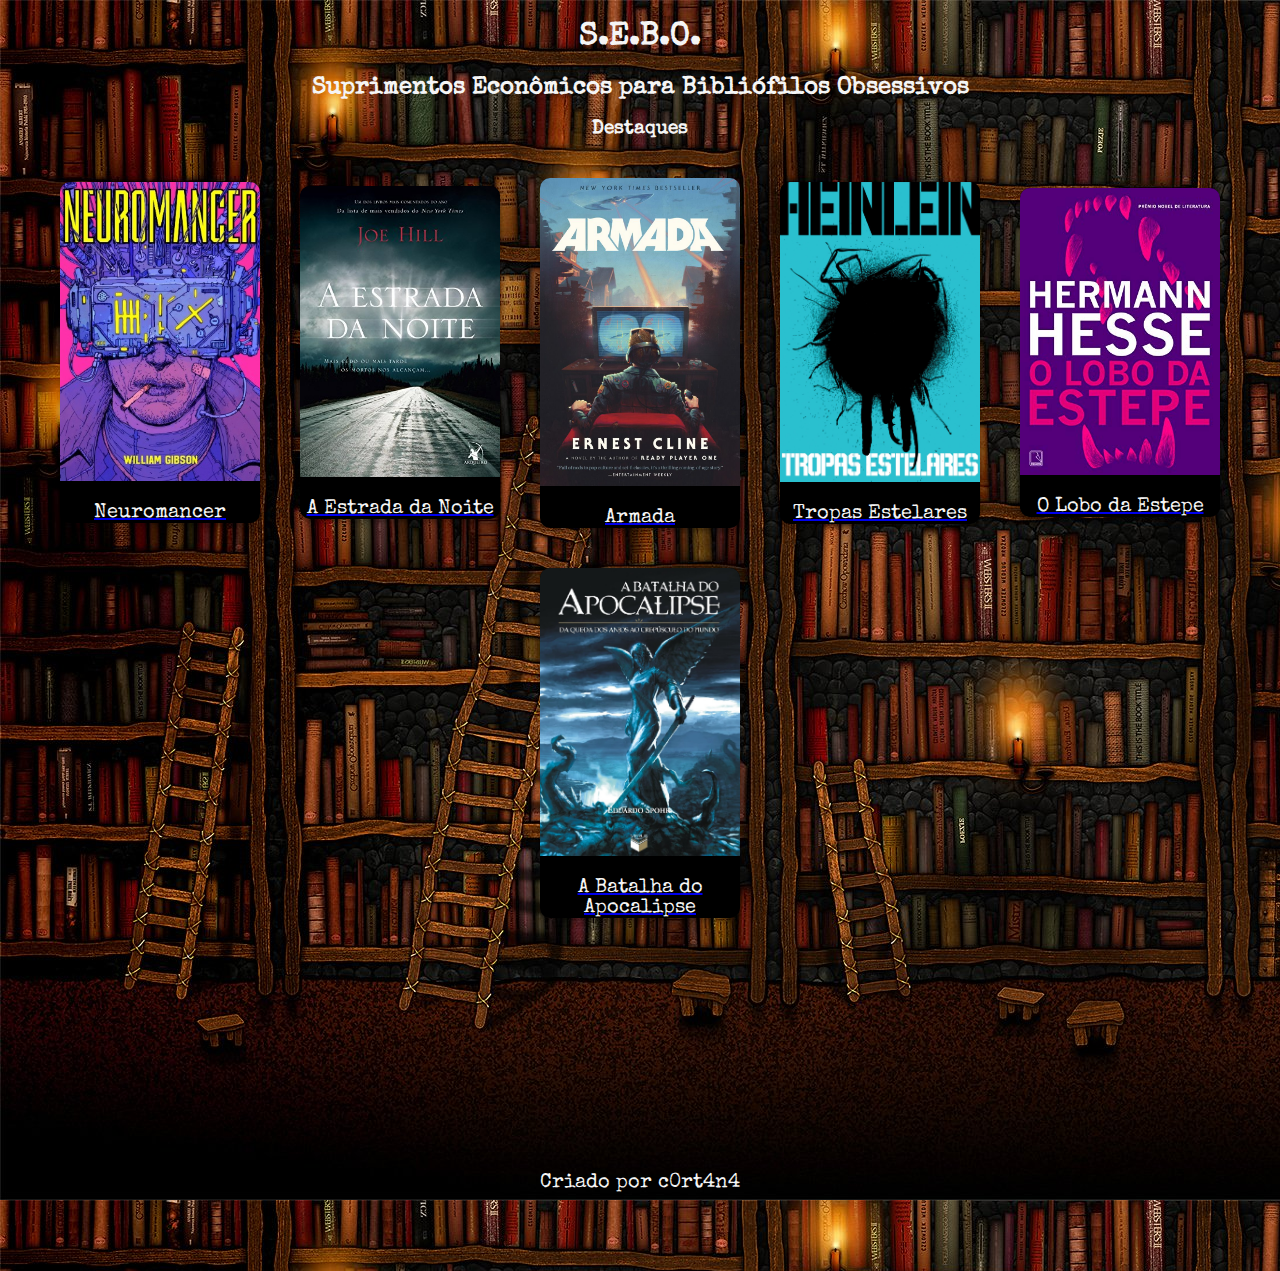
<file: index.html>
<!DOCTYPE html>
<html lang="pt-br">
    <head>
        <meta charset="UTF-8" />
        <meta http-equiv="X-UA-Compatible" content="IE=edge" />
        <meta name="viewport" content="width=device-width, initial-scale=1.0" />
        <link rel="stylesheet" href="./style.css"/>
        <link rel="preconnect" href="https://fonts.gstatic.com">
        <link href="https://fonts.googleapis.com/css2?family=Special+Elite&display=swap" rel="stylesheet">
        <title>Document</title>
    </head>

    <body>
        <header>
            <h1>S.E.B.O.</h1>
            <h2> Suprimentos Econômicos para Bibliófilos Obsessivos</h2>
        </header>
        <h3>Destaques</h3>
        <div class="flex-container">
                <figure>
                    <a href="Neuromancer.html" >
                    <img class="box1" src="assets/neuromancer.jpg" />
                    <figcaption class="texto">Neuromancer</figcaption>
                    </a>
                </figure>
            
                <figure>
                    <a href="EstradadaNoite.html" >
                    <img class="box1" src="assets/heartshappedbox.jpg"/>
                    <figcaption class="texto">A Estrada da Noite</figcaption>
                    </a>
                </figure>
            
                <figure>
                    <a href="Armada.html" >
                    <img class="box1" src="assets/armada.jpg"/>
                    <figcaption class="texto">Armada</figcaption>
                    </a>
                </figure>
            
                <figure>
                    <a href="TropasEstelares.html" >
                    <img class="box1" src="assets/starshiptroopers.jpg"/>
                    <figcaption class="texto">Tropas Estelares</figcaption>
                    </a>
                </figure>
           
                <figure>
                    <a href="LobodaEstepe.html" >
                    <img class="box1" src="assets/steppenwolf.jpg"/>
                    <figcaption class="texto">O Lobo da Estepe</figcaption>
                    </a>
                </figure>
            
                <figure>
                    <a href="ABatalha.html" >
                    <img class="box1" src="assets/batalhadoapocalipse.png"/>
                    <figcaption class="texto">A Batalha do Apocalipse</figcaption>
                    </a>
                </figure>
            </div> 
       <footer class="footer-padding">
            <p class="texto">Criado por c0rt4n4</p>
        </footer>
    </body>
</html>
</file>
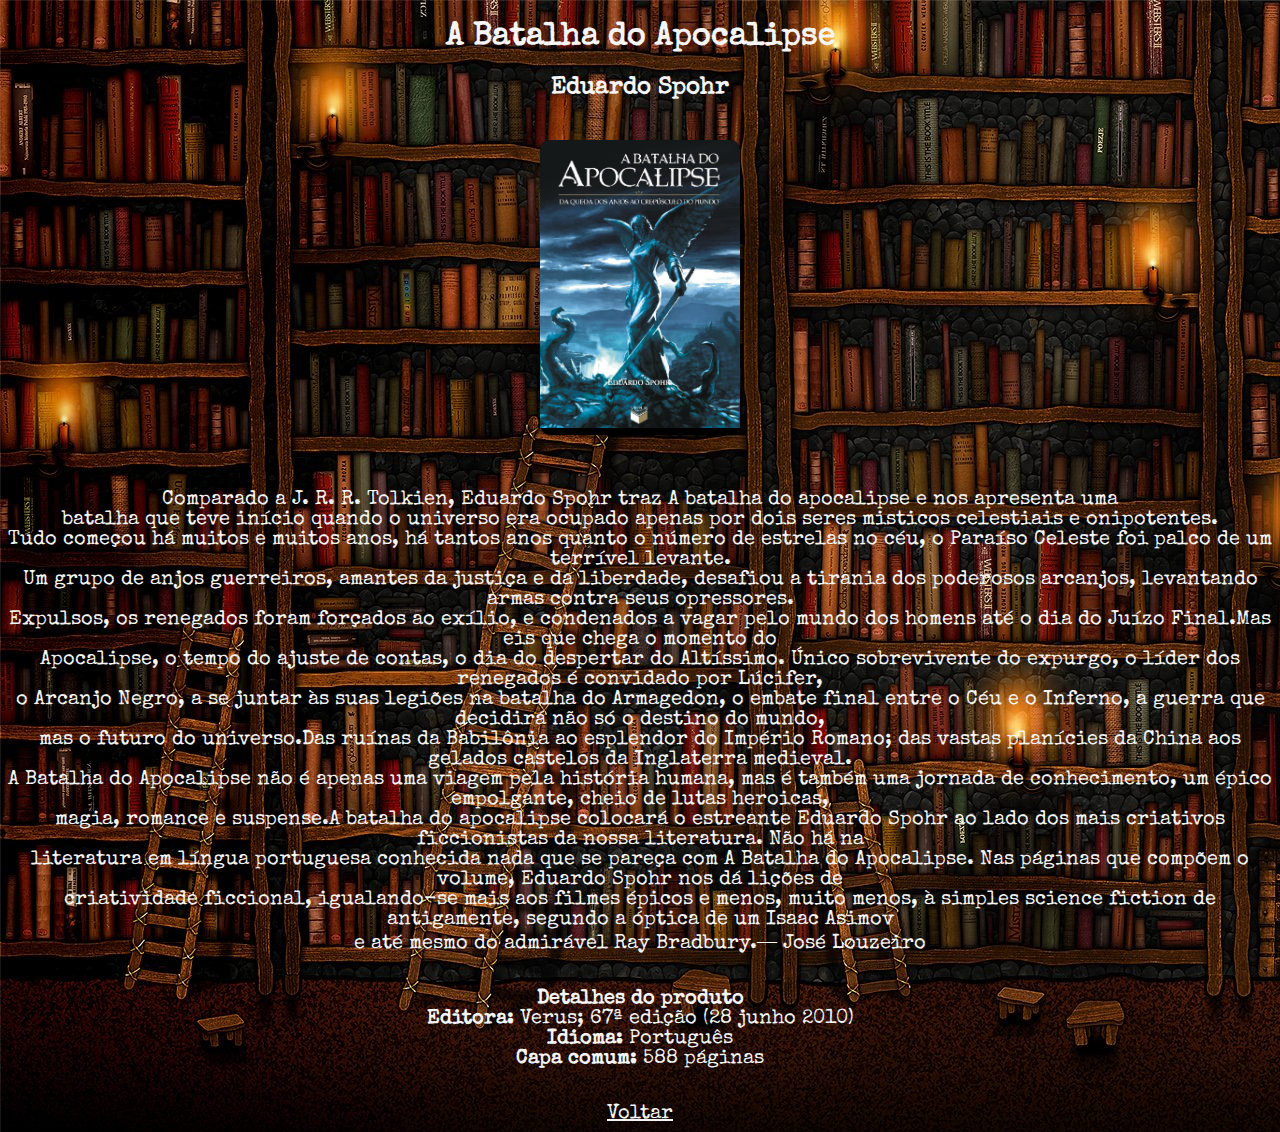
<file: ABatalha.html>
<!DOCTYPE html>
<html lang="pt-br">
    <head>
        <meta charset="UTF-8" />
        <meta http-equiv="X-UA-Compatible" content="IE=edge" />
        <meta name="viewport" content="width=device-width, initial-scale=1.0" />
        <link rel="stylesheet" href="./style.css"/>
        <link rel="preconnect" href="https://fonts.gstatic.com">
        <link href="https://fonts.googleapis.com/css2?family=Special+Elite&display=swap" rel="stylesheet">
        <title>A Batalha do Apocalipse</title>
    </head>

    <body>
        <header>
            <h1>A Batalha do Apocalipse</h1>
            <h2> Eduardo Spohr</h2>
        </header>
        <div class="flex-container">
            <figure>
                <img class="box1" src="assets/batalhadoapocalipse.png"/>
            </figure>
        </div> 
            <p class="texto">Comparado a J. R. R. Tolkien, Eduardo Spohr traz A batalha do apocalipse e nos apresenta uma <br>
                batalha que teve início quando o universo era ocupado apenas por dois seres misticos celestiais e onipotentes. <br>
                Tudo começou há muitos e muitos anos, há tantos anos quanto o número de estrelas no céu, o Paraíso Celeste foi palco de um terrível levante. <br>
                Um grupo de anjos guerreiros, amantes da justiça e da liberdade, desafiou a tirania dos poderosos arcanjos, levantando armas contra seus opressores. <br>
                Expulsos, os renegados foram forçados ao exílio, e condenados a vagar pelo mundo dos homens até o dia do Juízo Final.Mas eis que chega o momento do <br>
                Apocalipse, o tempo do ajuste de contas, o dia do despertar do Altíssimo. Único sobrevivente do expurgo, o líder dos renegados é convidado por Lúcifer, <br>
                o Arcanjo Negro, a se juntar às suas legiões na batalha do Armagedon, o embate final entre o Céu e o Inferno, a guerra que decidirá não só o destino do mundo,<br>
                mas o futuro do universo.Das ruínas da Babilônia ao esplendor do Império Romano; das vastas planícies da China aos gelados castelos da Inglaterra medieval.<br>
                A Batalha do Apocalipse não é apenas uma viagem pela história humana, mas é também uma jornada de conhecimento, um épico empolgante, cheio de lutas heroicas, <br>
                magia, romance e suspense.A batalha do apocalipse colocará o estreante Eduardo Spohr ao lado dos mais criativos ficcionistas da nossa literatura. Não há na <br>
                literatura em língua portuguesa conhecida nada que se pareça com A Batalha do Apocalipse. Nas páginas que compõem o volume, Eduardo Spohr nos dá lições de <br>
                criatividade ficcional, igualando-se mais aos filmes épicos e menos, muito menos, à simples science fiction de antigamente, segundo a óptica de um Isaac Asimov <br>
                e até mesmo do admirável Ray Bradbury.― José Louzeiro<br>
        </p>
        <p class="texto">
            <b>Detalhes do produto</b>
            <br>
            <b>Editora:</b> Verus; 67ª edição (28 junho 2010)
            <br>
            <b>Idioma:</b> Português
            <br>
            <b>Capa comum:</b> 588 páginas
        </p>
        <div class="texto">
            <a class="texto"href="index.html">Voltar</a>
       </div>
     </body>
 </html>
</file>
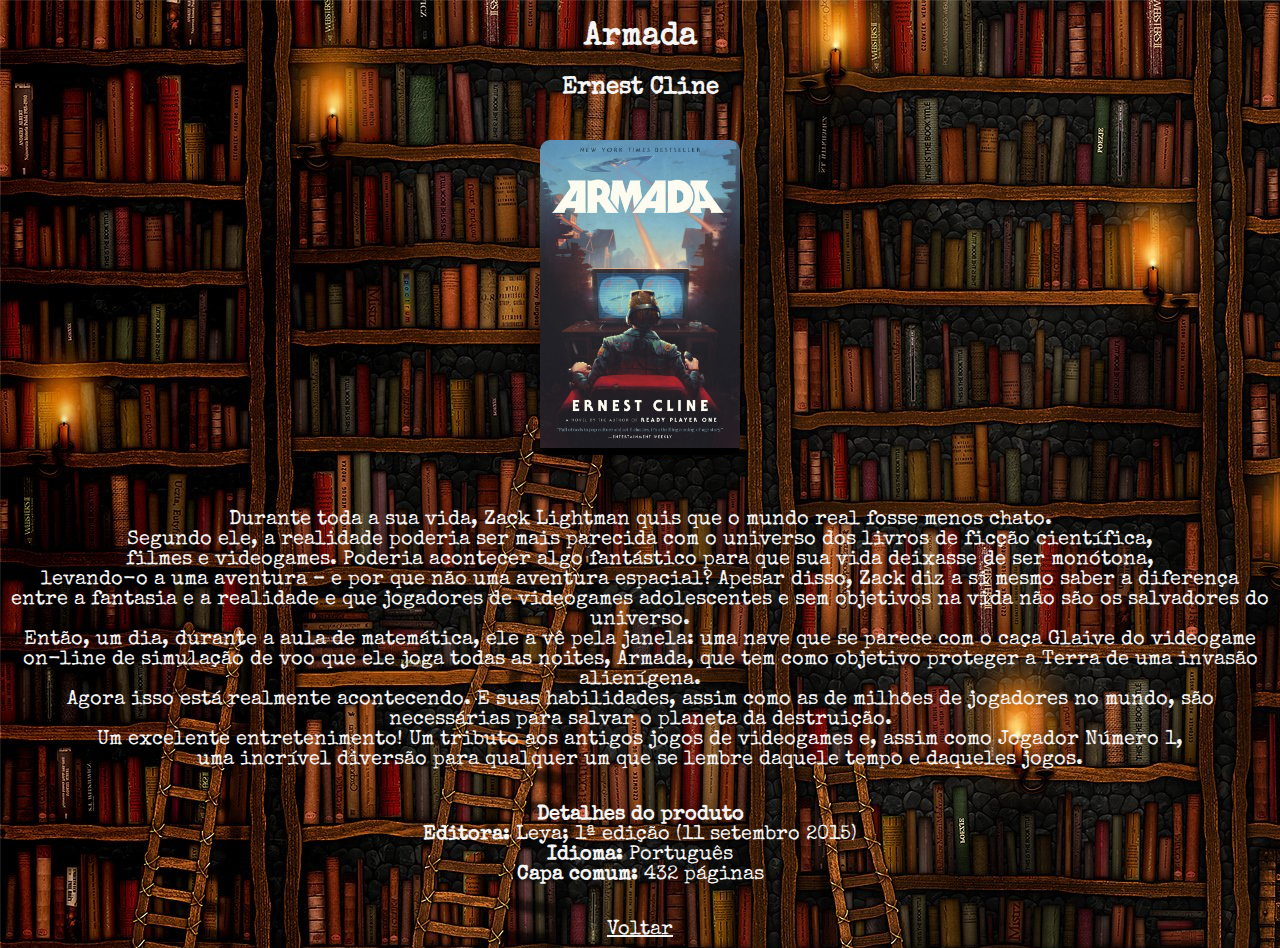
<file: Armada.html>
<!DOCTYPE html>
<html lang="pt-br">
    <head>
        <meta charset="UTF-8" />
        <meta http-equiv="X-UA-Compatible" content="IE=edge" />
        <meta name="viewport" content="width=device-width, initial-scale=1.0" />
        <link rel="stylesheet" href="./style.css"/>
        <link rel="preconnect" href="https://fonts.gstatic.com">
        <link href="https://fonts.googleapis.com/css2?family=Special+Elite&display=swap" rel="stylesheet">
        <title>Armada</title>
    </head>

    <body>
        <header>
            <h1>Armada</h1>
            <h2> Ernest Cline</h2>
        </header>
        <div class="flex-container">
            <figure>
                <img class="box1" src="assets/armada.jpg"/>
            </figure>
        </div> 
            <p class="texto">Durante toda a sua vida, Zack Lightman quis que o mundo real fosse menos chato.<br>
                 Segundo ele, a realidade poderia ser mais parecida com o universo dos livros de ficção científica, <br>
                 filmes e videogames. Poderia acontecer algo fantástico para que sua vida deixasse de ser monótona, <br>
                 levando-o a uma aventura – e por que não uma aventura espacial? Apesar disso, Zack diz a si mesmo saber a diferença <br>
                 entre a fantasia e a realidade e que jogadores de videogames adolescentes e sem objetivos na vida não são os salvadores do universo. <br>
                 Então, um dia, durante a aula de matemática, ele a vê pela janela: uma nave que se parece com o caça Glaive do videogame <br>
                 on-line de simulação de voo que ele joga todas as noites, Armada, que tem como objetivo proteger a Terra de uma invasão alienígena. <br>
                 Agora isso está realmente acontecendo. E suas habilidades, assim como as de milhões de jogadores no mundo, são necessárias para salvar o planeta da destruição. <br>
                 Um excelente entretenimento! Um tributo aos antigos jogos de videogames e, assim como Jogador Número 1, <br>
                 uma incrível diversão para qualquer um que se lembre daquele tempo e daqueles jogos.<br>
        </p>
        <p class="texto">
            <b>Detalhes do produto</b>
            <br>
            <b>Editora:</b> Leya; 1ª edição (11 setembro 2015)
            <br>
            <b>Idioma:</b> Português
            <br>
            <b>Capa comum:</b> 432 páginas
        </p>
        <div class="texto">
            <a class="texto"href="index.html">Voltar</a>
       </div>
     </body>
 </html>
</file>
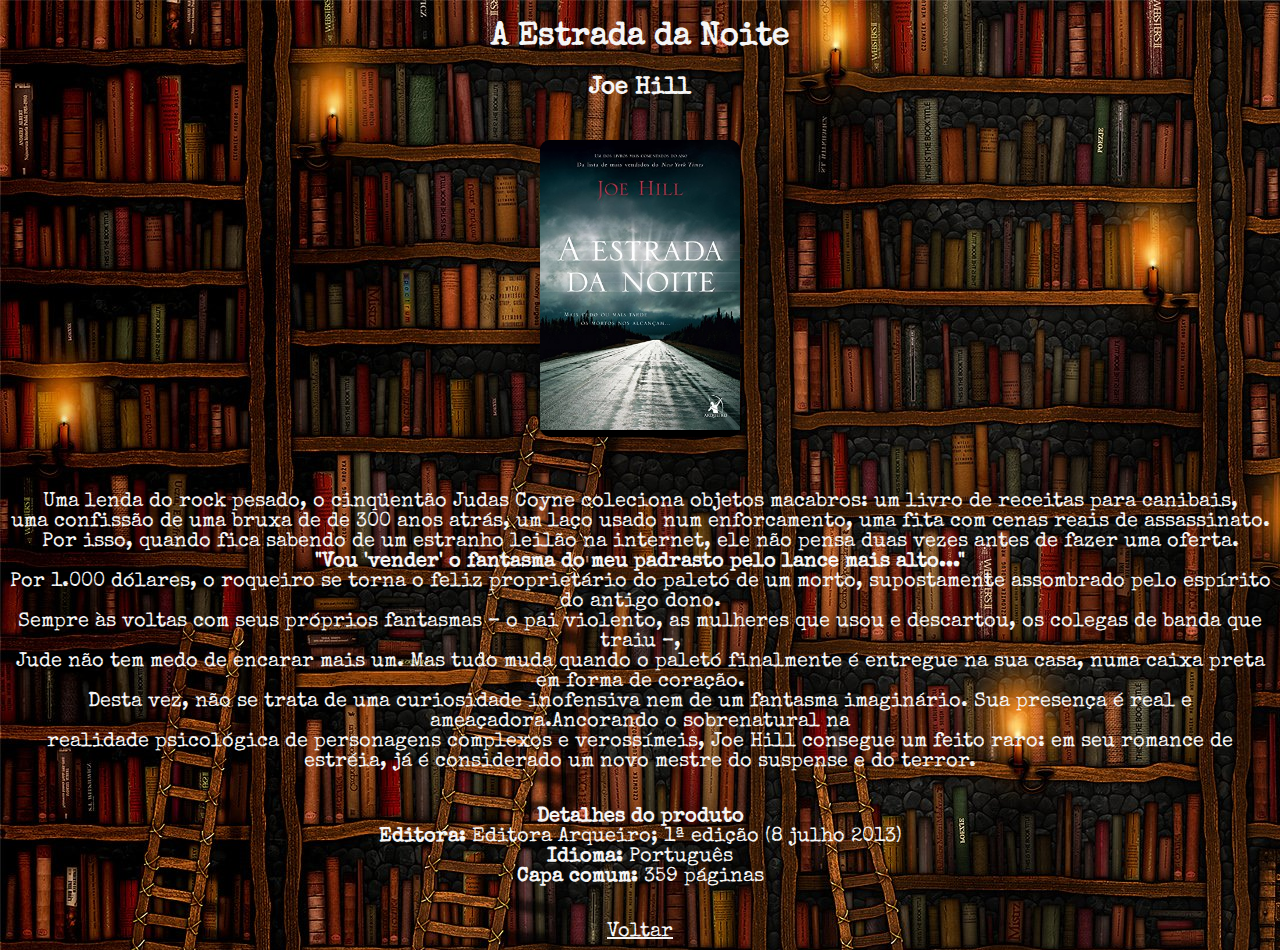
<file: EstradadaNoite.html>
<!DOCTYPE html>
<html lang="pt-br">
    <head>
        <meta charset="UTF-8" />
        <meta http-equiv="X-UA-Compatible" content="IE=edge" />
        <meta name="viewport" content="width=device-width, initial-scale=1.0" />
        <link rel="stylesheet" href="./style.css"/>
        <link rel="preconnect" href="https://fonts.gstatic.com">
        <link href="https://fonts.googleapis.com/css2?family=Special+Elite&display=swap" rel="stylesheet">
        <title>A Estrada da Noite</title>
    </head>

    <body>
        <header>
            <h1>A Estrada da Noite</h1>
            <h2> Joe Hill</h2>
        </header>
        <div class="flex-container">
            <figure>
                <img class="box1" src="assets/heartshappedbox.jpg" />
            </figure>
        </div> 
            <p class="texto">Uma lenda do rock pesado, o cinqüentão Judas Coyne coleciona objetos macabros: um livro de receitas para canibais, <br>
                uma confissão de uma bruxa de de 300 anos atrás, um laço usado num enforcamento, uma fita com cenas reais de assassinato. <br>
                Por isso, quando fica sabendo de um estranho leilão na internet, ele não pensa duas vezes antes de fazer uma oferta.
                <br>
                <b>"Vou 'vender' o fantasma do meu padrasto pelo lance mais alto..."</b>
                <br>
                Por 1.000 dólares, o roqueiro se torna o feliz proprietário do paletó de um morto, supostamente assombrado pelo espírito do antigo dono. <br>
                Sempre às voltas com seus próprios fantasmas – o pai violento, as mulheres que usou e descartou, os colegas de banda que traiu –, <br>
                Jude não tem medo de encarar mais um. Mas tudo muda quando o paletó finalmente é entregue na sua casa, numa caixa preta em forma de coração. <br>
                Desta vez, não se trata de uma curiosidade inofensiva nem de um fantasma imaginário. Sua presença é real e ameaçadora.Ancorando o sobrenatural na <br>
                realidade psicológica de personagens complexos e verossímeis, Joe Hill consegue um feito raro: em seu romance de estréia, já é considerado um novo mestre do suspense e do terror.<br>
        </p>
        <p class="texto">
            <b>Detalhes do produto</b>
            <br>
            <b>Editora:</b> Editora Arqueiro; 1ª edição (8 julho 2013)
            <br>
            <b>Idioma:</b> Português
            <br>
            <b>Capa comum:</b> 359 páginas
        </p>
        <div class="texto">
            <a class="texto"href="index.html">Voltar</a>
       </div>
     </body>
 </html>
</file>
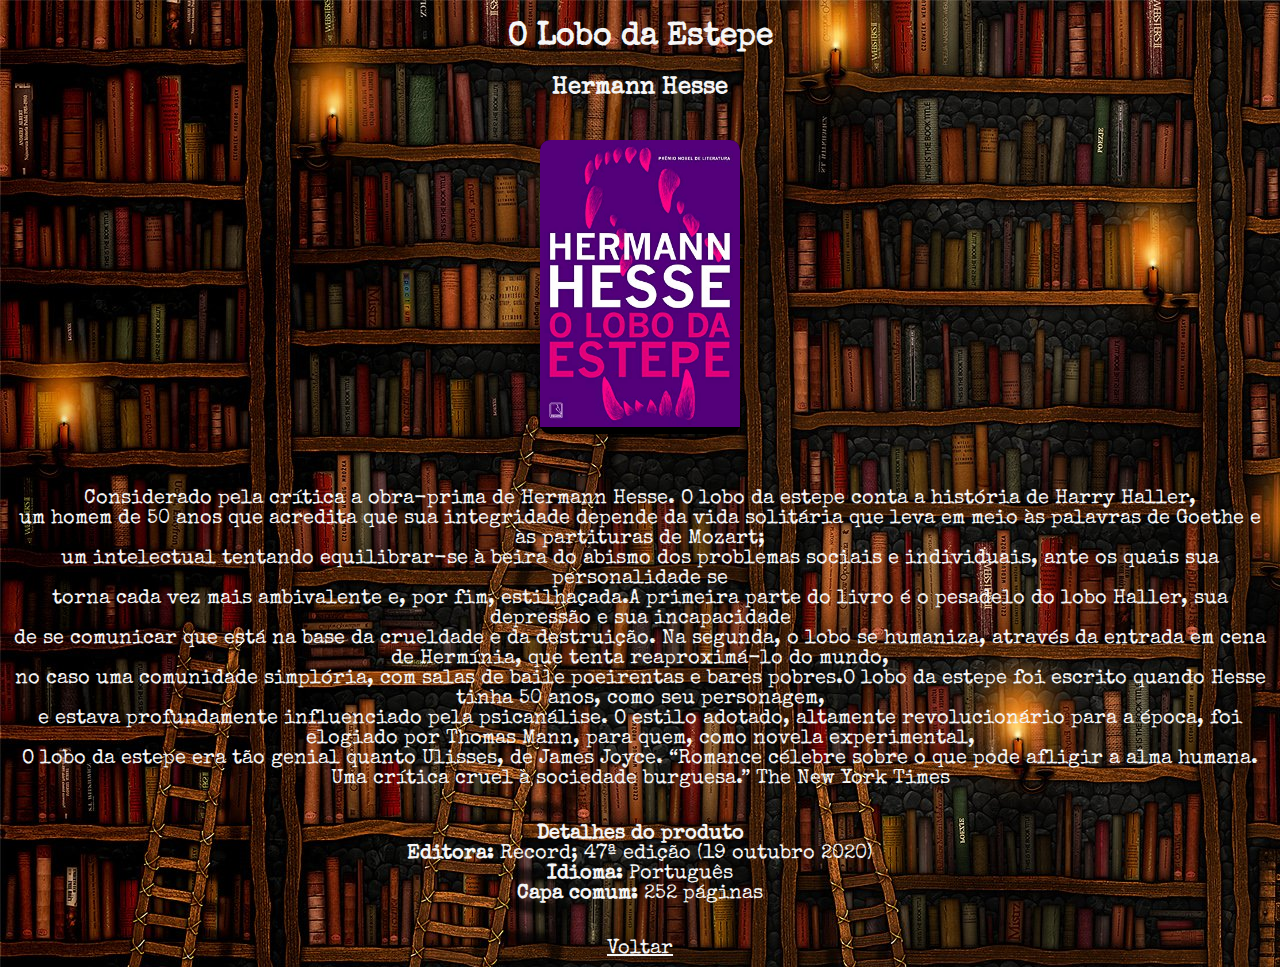
<file: LobodaEstepe.html>
<!DOCTYPE html>
<html lang="pt-br">
    <head>
        <meta charset="UTF-8" />
        <meta http-equiv="X-UA-Compatible" content="IE=edge" />
        <meta name="viewport" content="width=device-width, initial-scale=1.0" />
        <link rel="stylesheet" href="./style.css"/>
        <link rel="preconnect" href="https://fonts.gstatic.com">
        <link href="https://fonts.googleapis.com/css2?family=Special+Elite&display=swap" rel="stylesheet">
        <title>O Lobo da Estepe</title>
    </head>

    <body>
        <header>
            <h1>O Lobo da Estepe</h1>
            <h2> Hermann Hesse</h2>
        </header>
        <div class="flex-container">
            <figure>
                <img class="box1" src="assets/steppenwolf.jpg"/>
            </figure>
        </div> 
            <p class="texto">Considerado pela crítica a obra-prima de Hermann Hesse. O lobo da estepe conta a história de Harry Haller, <br>
                um homem de 50 anos que acredita que sua integridade depende da vida solitária que leva em meio às palavras de Goethe e às partituras de Mozart;<br>
                um intelectual tentando equilibrar-se à beira do abismo dos problemas sociais e individuais, ante os quais sua personalidade se <br>
                torna cada vez mais ambivalente e, por fim, estilhaçada.A primeira parte do livro é o pesadelo do lobo Haller, sua depressão e sua incapacidade<br>
                de se comunicar que está na base da crueldade e da destruição. Na segunda, o lobo se humaniza, através da entrada em cena de Hermínia, que tenta reaproximá-lo do mundo, <br>
                no caso uma comunidade simplória, com salas de baile poeirentas e bares pobres.O lobo da estepe foi escrito quando Hesse tinha 50 anos, como seu personagem, <br>
                e estava profundamente influenciado pela psicanálise. O estilo adotado, altamente revolucionário para a época, foi elogiado por Thomas Mann, para quem, como novela experimental, <br>
                O lobo da estepe era tão genial quanto Ulisses, de James Joyce. “Romance célebre sobre o que pode afligir a alma humana. Uma crítica cruel à sociedade burguesa.” The New York Times<br>
        </p>
        <p class="texto">
            <b>Detalhes do produto</b>
            <br>
            <b>Editora:</b> Record; 47ª edição (19 outubro 2020)
            <br>
            <b>Idioma:</b> Português
            <br>
            <b>Capa comum:</b> 252 páginas
        </p>
        <div class="texto">
            <a class="texto"href="index.html">Voltar</a>
       </div>
     </body>
 </html>
</file>
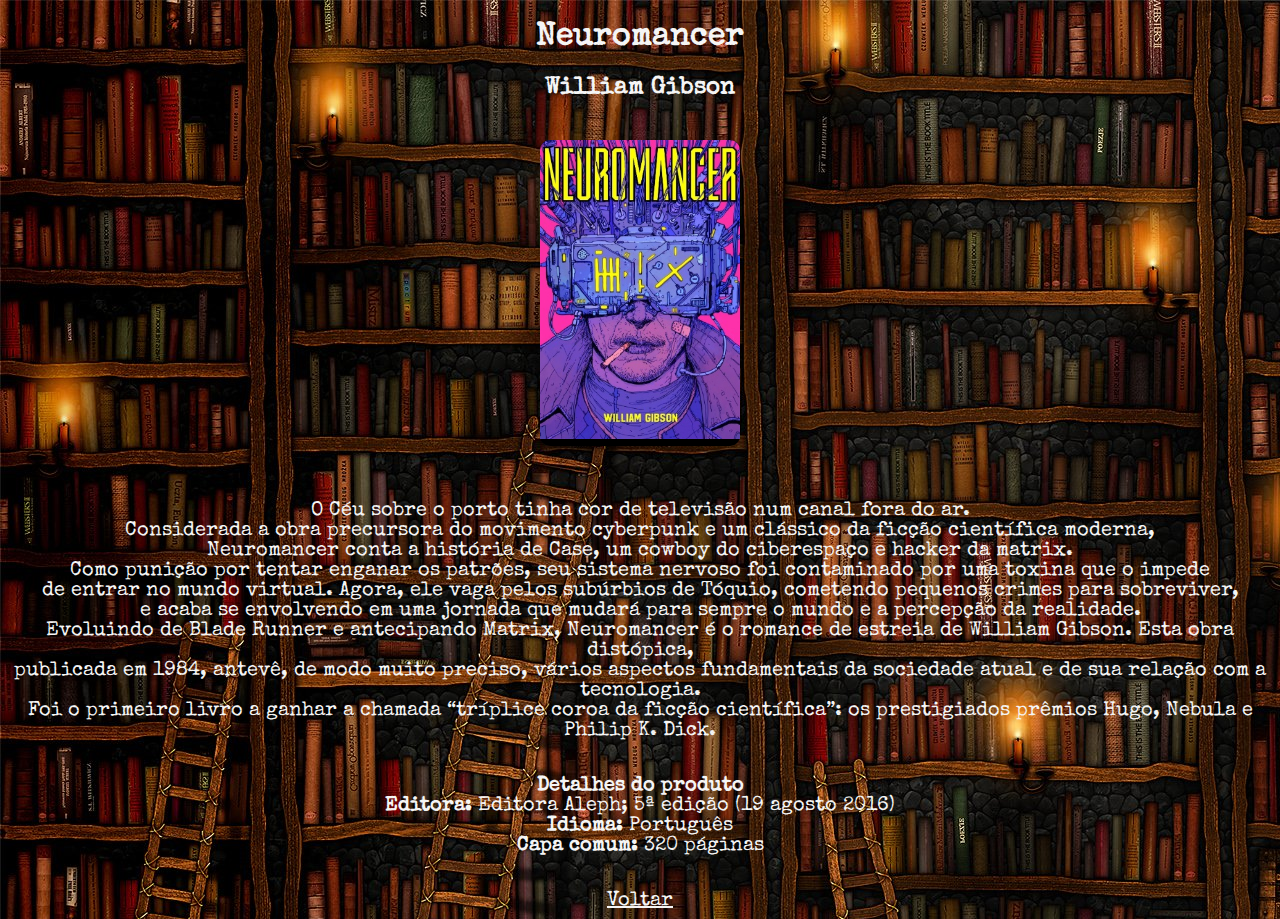
<file: Neuromancer.html>
<!DOCTYPE html>
<html lang="pt-br">
    <head>
        <meta charset="UTF-8" />
        <meta http-equiv="X-UA-Compatible" content="IE=edge" />
        <meta name="viewport" content="width=device-width, initial-scale=1.0" />
        <link rel="stylesheet" href="./style.css"/>
        <link rel="preconnect" href="https://fonts.gstatic.com">
        <link href="https://fonts.googleapis.com/css2?family=Special+Elite&display=swap" rel="stylesheet">
        <title>Neuromancer</title>
    </head>

    <body>
        <header>
            <h1>Neuromancer</h1>
            <h2> William Gibson</h2>
        </header>
        <div class="flex-container">
            <figure>
                <img class="box1" src="assets/neuromancer.jpg"/>
            </figure>
        </div> 
            <p class="texto">O Céu sobre o porto tinha cor de televisão num canal fora do ar. <br>
            Considerada a obra precursora do movimento cyberpunk e um clássico da ficção científica moderna, <br>
            Neuromancer conta a história de Case, um cowboy do ciberespaço e hacker da matrix. <br>
            Como punição por tentar enganar os patrões, seu sistema nervoso foi contaminado por uma toxina que o impede<br>
            de entrar no mundo virtual. Agora, ele vaga pelos subúrbios de Tóquio, cometendo pequenos crimes para sobreviver, <br>
            e acaba se envolvendo em uma jornada que mudará para sempre o mundo e a percepção da realidade. <br>
            Evoluindo de Blade Runner e antecipando Matrix, Neuromancer é o romance de estreia de William Gibson. Esta obra distópica, <br>
            publicada em 1984, antevê, de modo muito preciso, vários aspectos fundamentais da sociedade atual e de sua relação com a tecnologia. <br>
            Foi o primeiro livro a ganhar a chamada “tríplice coroa da ficção científica”: os prestigiados prêmios Hugo, Nebula e Philip K. Dick.<br>
        </p>
        <p class="texto">
            <b>Detalhes do produto</b>
            <br>
            <b>Editora:</b> Editora Aleph; 5ª edição (19 agosto 2016)
            <br>
            <b>Idioma:</b> Português
            <br>
            <b>Capa comum:</b> 320 páginas
        </p>
        <div class="texto">
            <a class="texto"href="index.html">Voltar</a>
       </div>
     </body>
 </html>
</file>
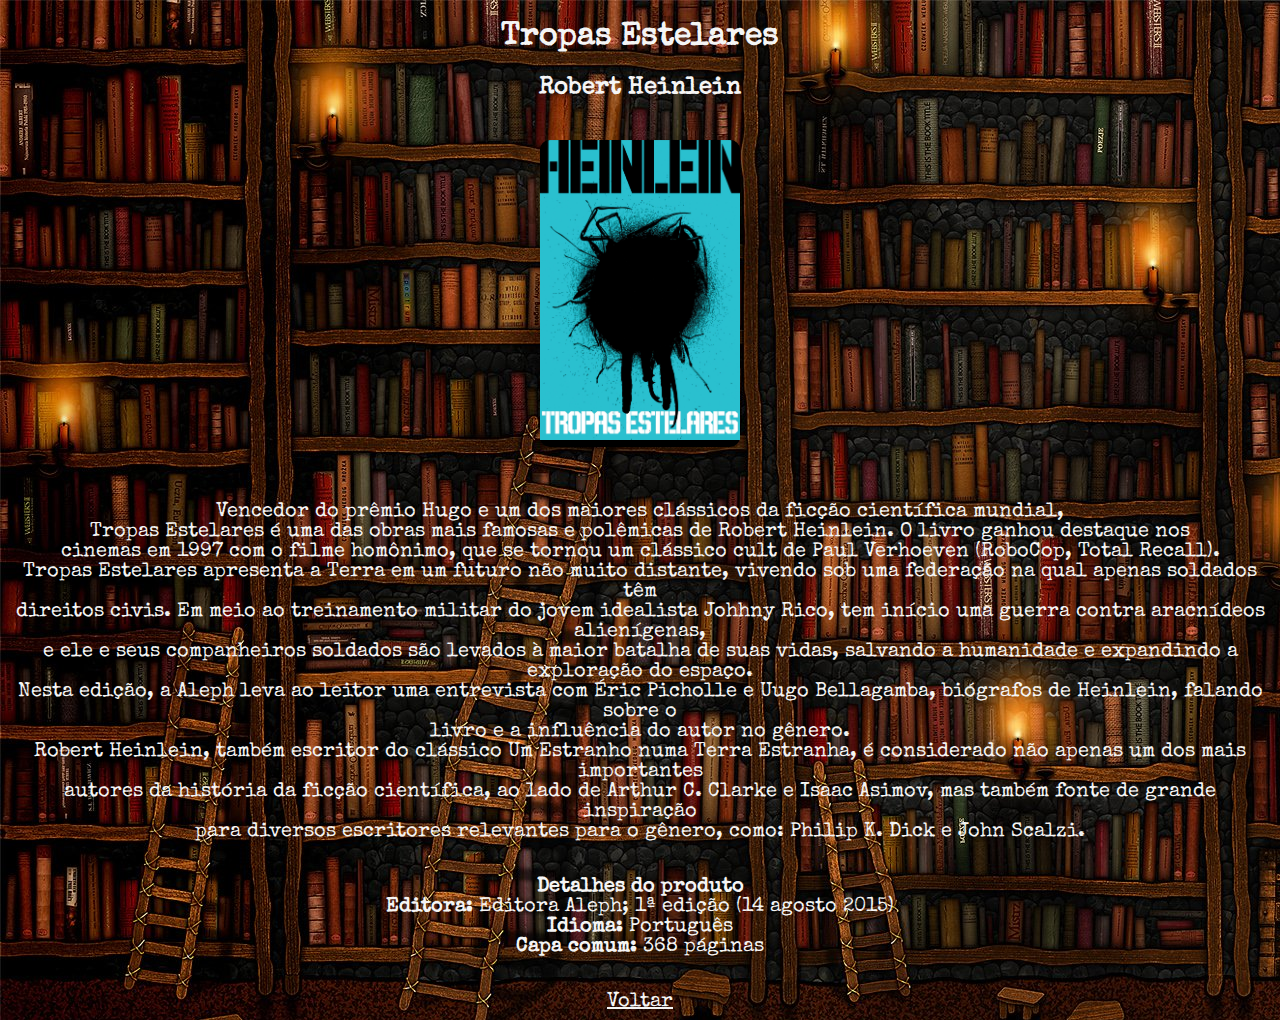
<file: TropasEstelares.html>
<!DOCTYPE html>
<html lang="pt-br">
    <head>
        <meta charset="UTF-8" />
        <meta http-equiv="X-UA-Compatible" content="IE=edge" />
        <meta name="viewport" content="width=device-width, initial-scale=1.0" />
        <link rel="stylesheet" href="./style.css"/>
        <link rel="preconnect" href="https://fonts.gstatic.com">
        <link href="https://fonts.googleapis.com/css2?family=Special+Elite&display=swap" rel="stylesheet">
        <title>Tropas Estelares</title>
    </head>

    <body>
        <header>
            <h1>Tropas Estelares</h1>
            <h2>Robert Heinlein</h2>
        </header>
        <div class="flex-container">
            <figure>
                <img class="box1" src="assets/starshiptroopers.jpg"/>
            </figure>
        </div> 
            <p class="texto">Vencedor do prêmio Hugo e um dos maiores clássicos da ficção científica mundial, <br>
                Tropas Estelares é uma das obras mais famosas e polêmicas de Robert Heinlein. O livro ganhou destaque nos <br>
                cinemas em 1997 com o filme homônimo, que se tornou um clássico cult de Paul Verhoeven (RoboCop, Total Recall).<br>
                Tropas Estelares apresenta a Terra em um futuro não muito distante, vivendo sob uma federação na qual apenas soldados têm <br>
                direitos civis. Em meio ao treinamento militar do jovem idealista Johhny Rico, tem início uma guerra contra aracnídeos alienígenas, <br>
                e ele e seus companheiros soldados são levados à maior batalha de suas vidas, salvando a humanidade e expandindo a exploração do espaço.<br>
                Nesta edição, a Aleph leva ao leitor uma entrevista com Éric Picholle e Uugo Bellagamba, biógrafos de Heinlein, falando sobre o <br>
                livro e a influência do autor no gênero.<br>
                Robert Heinlein, também escritor do clássico Um Estranho numa Terra Estranha, é considerado não apenas um dos mais importantes <br>
                autores da história da ficção científica, ao lado de Arthur C. Clarke e Isaac Asimov, mas também fonte de grande inspiração <br>
                para diversos escritores relevantes para o gênero, como: Philip K. Dick e John Scalzi.<br>
        </p>
        <p class="texto">
            <b>Detalhes do produto</b>
            <br>
            <b>Editora:</b> Editora Aleph; 1ª edição (14 agosto 2015)
            <br>
            <b>Idioma:</b> Português
            <br>
            <b>Capa comum:</b> 368 páginas
        </p>
        <div class="texto">
            <a class="texto"href="index.html">Voltar</a>
       </div>
     </body>
 </html>
</file>
<file: style.css>
header {
    font-family: 'Special Elite', cursive;
    text-align: center;
    color: whitesmoke;
}

body{
    background-image: url('assets/background.jpg');
}
h3{
    font-family: 'Special Elite', cursive;
    text-align: center;
    color: whitesmoke;
}

.box1{
    border-radius: 10px 10px 0px 0px;  
    width: 200px;
    height: 300x;
}
figure{
    background-color:black;
    width: 200px;
    height: 450x;
    box-shadow: 0px 4px 4px rgba(0, 0, 0, 0.25);
    border-radius: 10px 10px 10px 10px;
   }

.texto{
    font-family: "Special Elite";
    color: whitesmoke;
    font-size: 20px;
    text-align: center;
    padding-top: 15px;
}
.flex-container{
    display: flex;
    justify-content: center;
    align-items: center;
    flex-wrap: wrap;
    border-radius: 10px 10px 10px 10px;  
}
.flex-container > figure{
    width: 200px;
    margin: 20px;
    font-size: 30px;
}
.footer-padding{
    padding-top: 200px;
    padding-bottom: 50px;
    text-align: center;
}
figure {
    margin: auto;
}
</file>
